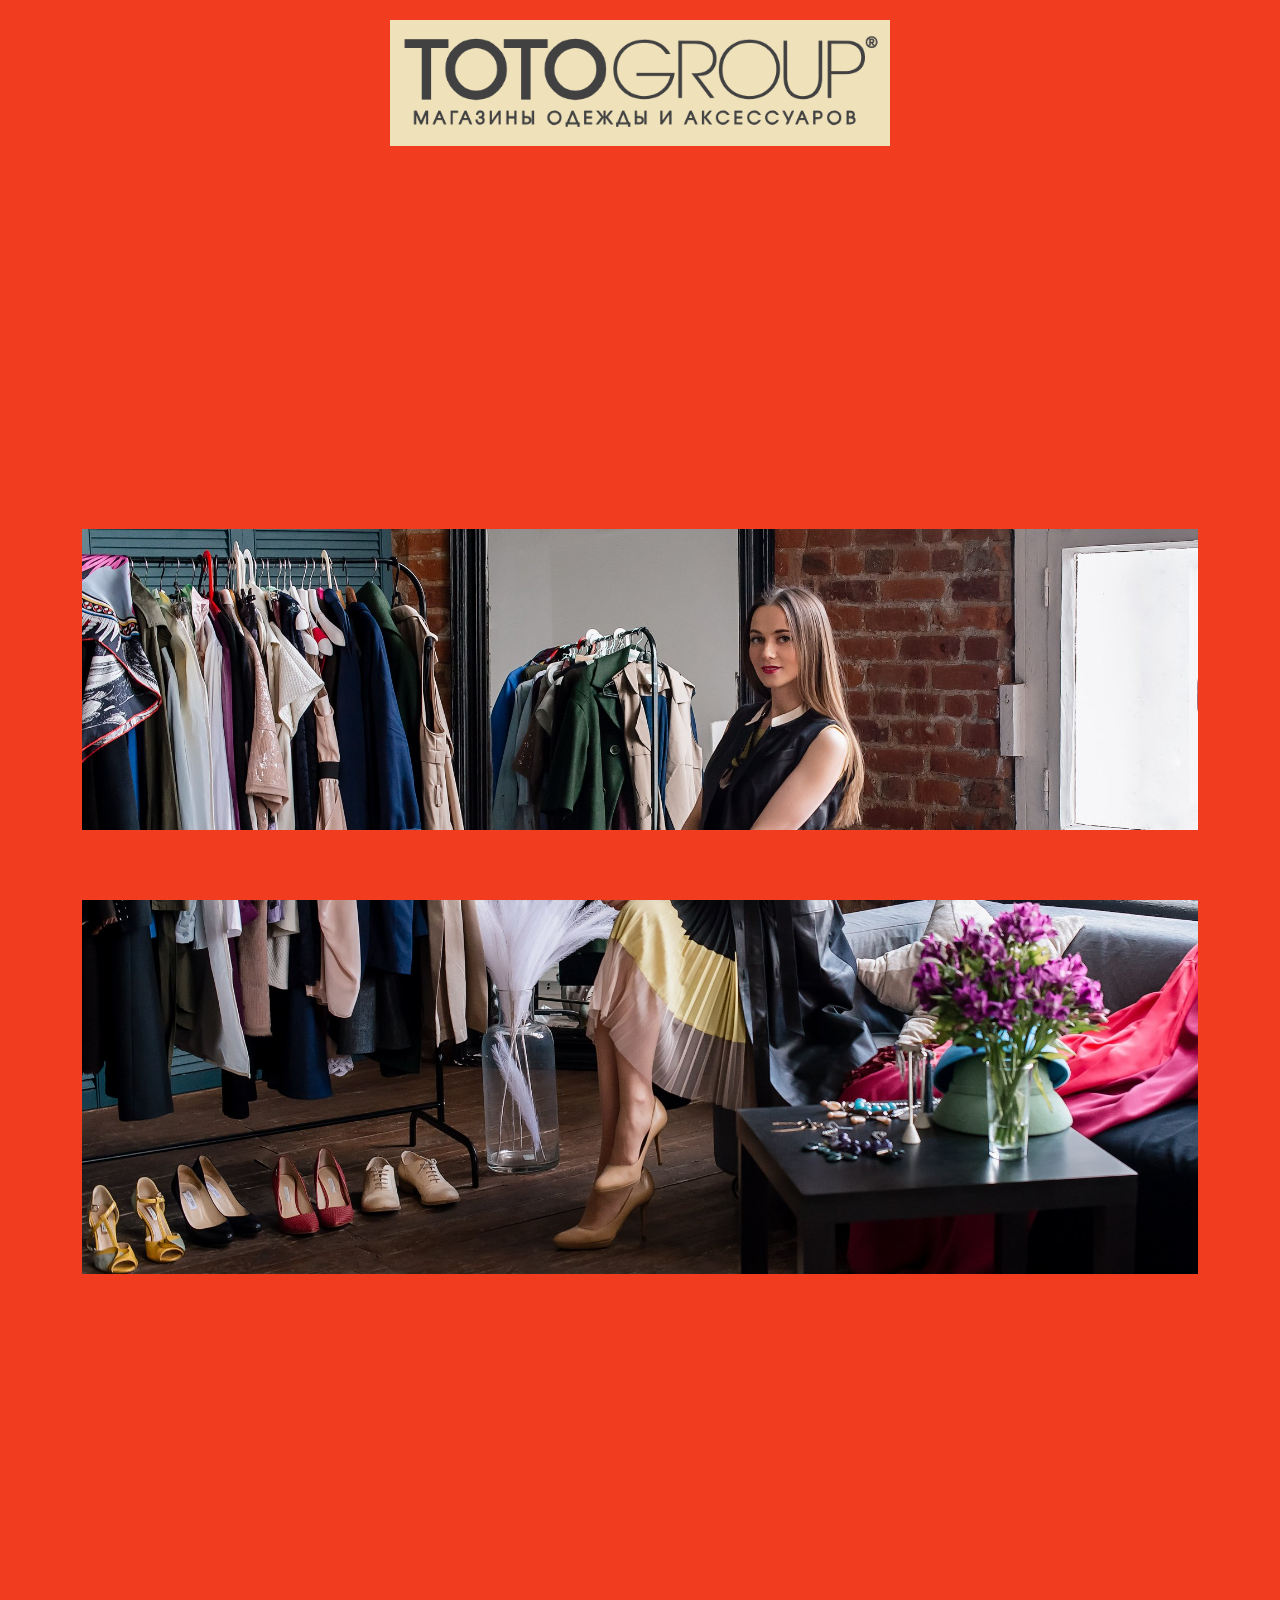
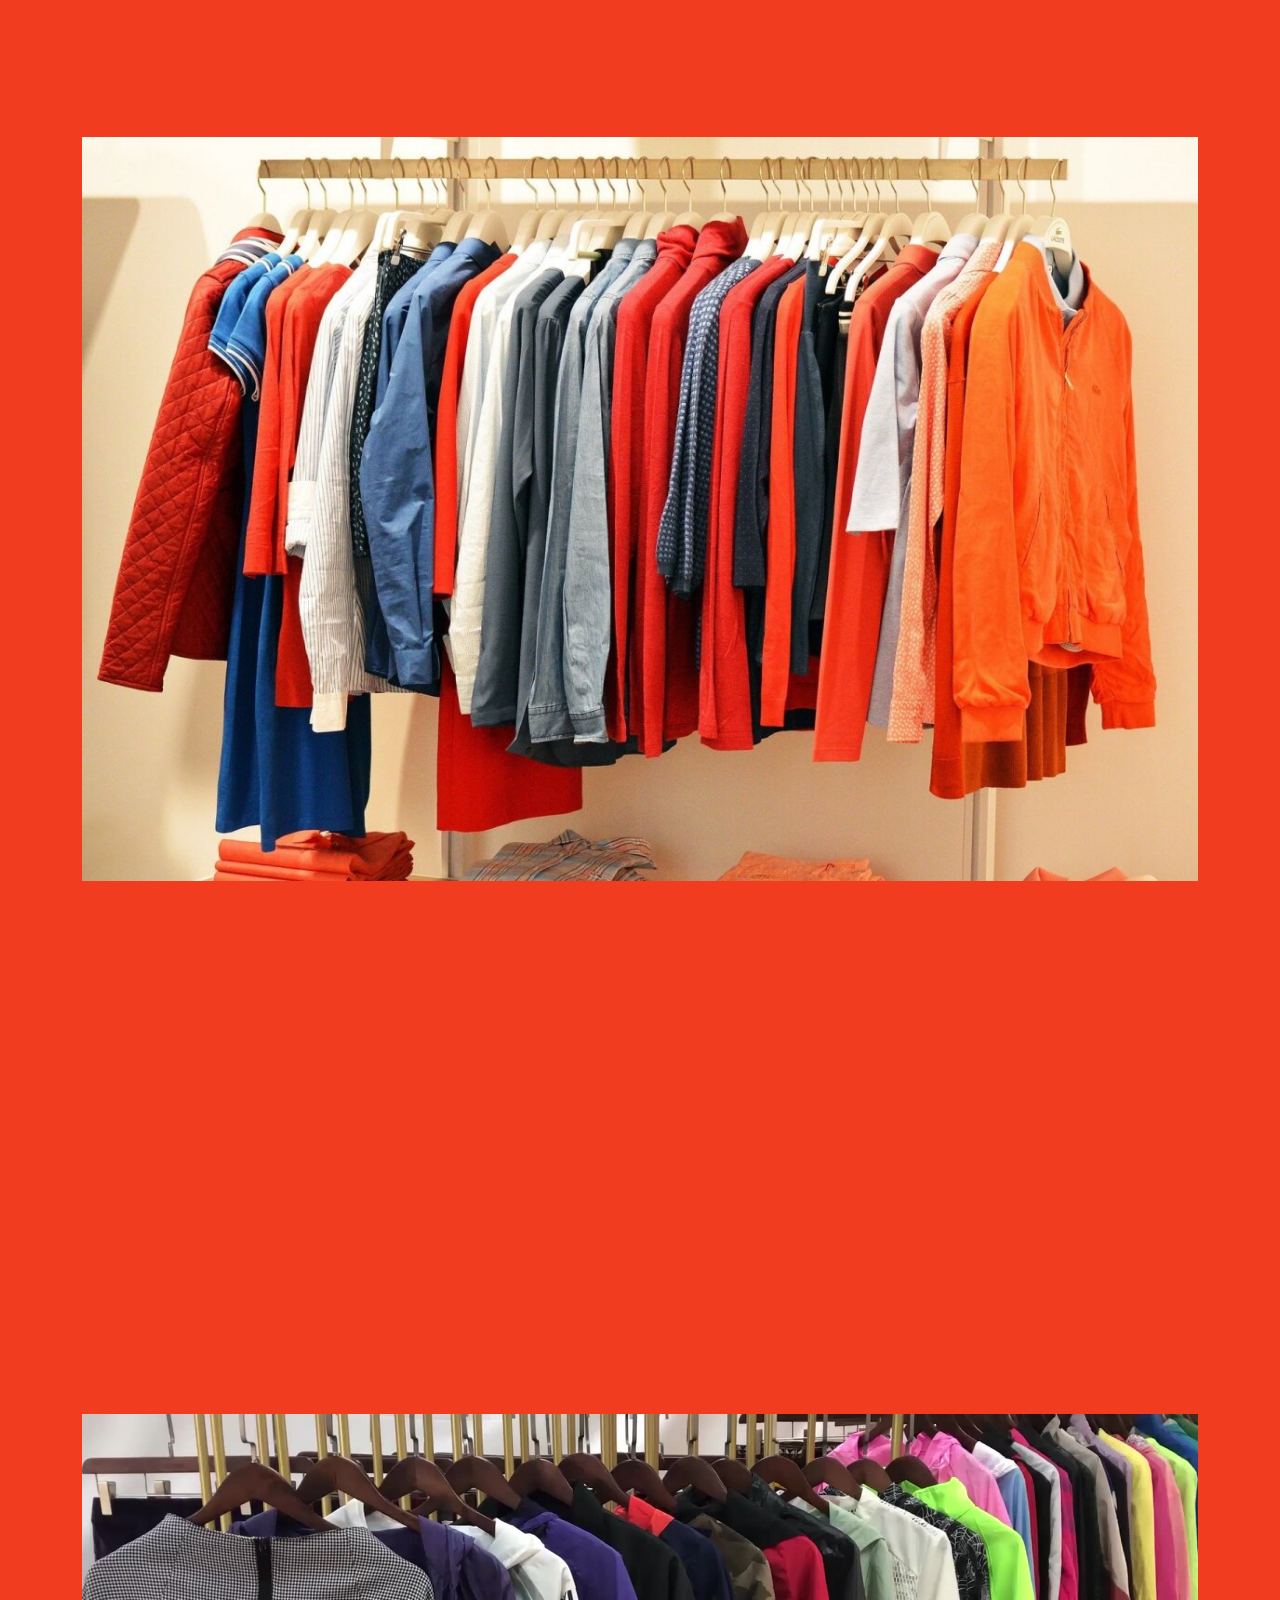
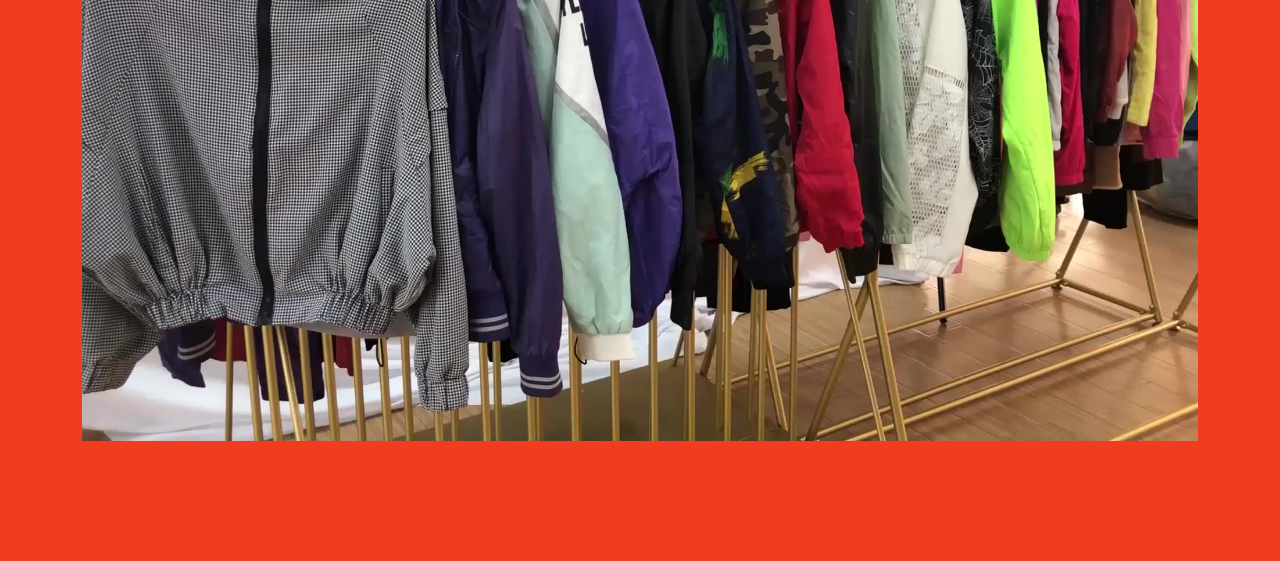
<file: index.html>
<!DOCTYPE html> 
<html lang="en"> 
<head> 
    <meta charset="UTF-8"> 
    <meta name="viewport" content="width=device-width, initial-scale=1.0"> 
    <title>TotoGroup</title> 
    <link rel="stylesheet" href="/styles/styles.css"> 
   
</head> 
<body> 
    <header> 
        
        <img class="footer" src= "..\images\tt.png" alt="Иконка"> 
 
    </header> 
    <nav> 
        <ul> 
            <li><a href="index.html">Главная</a></li> 
            <li><a href="about.html">О нас</a></li> 
            <li><a href="contact.html">Контакты</a></li> 
        </ul> 
    </nav> 
 
    <main> 
        
        <h1>«TOTOGROUP» - крупная  российская компания по производству и продаже верхней одежды из меха, кожи и экоматериалов, 
            а также текстильных коллекций и аксессуаров. В  состав компании  входит сеть розничных магазинов, дизайн-студия и собственная фабрика.
             На протяжении 25 лет компания уверенно развивается как в Санкт-Петербурге, так и в других регионах нашей страны. 
             Узнаваемый бренд, позитивная история и успешная репутация являются залогом доверия населения к продукции компании «TOTOGROUP».</h1>
            <h1><img class="main-img " src= "..\images\dev.jpg">  </h1>
            <h1>

            </h1>
            <h1>Долгие годы компания «TOTOGROUP» создает уникальные коллекции верхней одежды из меха, кожи, текстильных и экоматериалов. 
                На выбор нашим многочисленным покупателям предлагаются  модные шубы и парки, стильные дубленки и элегантные пальто, пуховики 
                и куртки высокого качества по самым низким ценам. Также клиенты сети «TOTOGROUP» могут приобрести разнообразные текстильные коллекции, 
                включающие в себя хиты сезона и регулярно обновляющиеся в течение года, и порадовать себя новинками из обширной коллекции аксессуаров: 
                современными сумками, теплыми шарфами, качественными перчатками, ремнями и кошельками.</h3>
            <img class="images " src= "..\images\hranenie-odezhdy.jpg">

        </h1>
        <h1>Долгие годы компания «TOTOGROUP» создает уникальные коллекции верхней одежды из меха, кожи, текстильных и экоматериалов. 
            На выбор нашим многочисленным покупателям предлагаются  модные шубы и парки, стильные дубленки и элегантные пальто, пуховики 
            и куртки высокого качества по самым низким ценам. Также клиенты сети «TOTOGROUP» могут приобрести разнообразные текстильные коллекции, 
            включающие в себя хиты сезона и регулярно обновляющиеся в течение года, и порадовать себя новинками из обширной коллекции аксессуаров: 
            современными сумками, теплыми шарфами, качественными перчатками, ремнями и кошельками.</h3>
        <img class="images " src= "..\images\stend.jpg">
           
    </main> 
 
    <footer> 
        <p>© 2010 - 2023 TotoGroup</p> 
    </footer> 
     
</body> 
</html>
</file>
<file: styles/styles.css>
body {
    font-family: Arial, sans-serif;
    background-color: #f13c20;
    color: #f13c20;
    margin: 0;
    padding: 0;
}

header {
    background-color: #f13c20;
    padding: 20px;
    text-align: center;
}

header h1 {
    margin: 0;
}

header img {
    width: 100%; /* Изменено для адаптивности */
    height: auto;
    max-width: 500px; /* Ограничиваем максимальную ширину изображения */
}

nav {
    float: right;
    margin-top: 10px;
}

nav ul {
    list-style-type: none;
    margin: 0;
    padding: 0;
}

nav li {
    display: inline-block;
    margin-right: 20px;
}

nav a {
    text-decoration: none;
    color: #f13c20;
}

main {
    padding: 20px;
}

footer {
    background-color: #f13c20;
    text-align: center;
    padding: 10px;
    position: fixed;
    bottom: 0;
    width: 100%;
}

.main-img {
    margin-left: 5%; /* Изменено для адаптивности */
    width: 90%; /* Изменено для адаптивности */
    height: auto;
}

.images {
    width: 90%; /* Изменено для адаптивности */
    height: auto;
    margin: 100px auto; /* Центрируем изображение */
    display: block;
}

@media only screen and (max-width: 100px) {
    .main-img, .images {
        width:  100%;
        margin-left: 0px;
        font-size: 16px;
        line-height: 1.6;
    }
}
</file>
